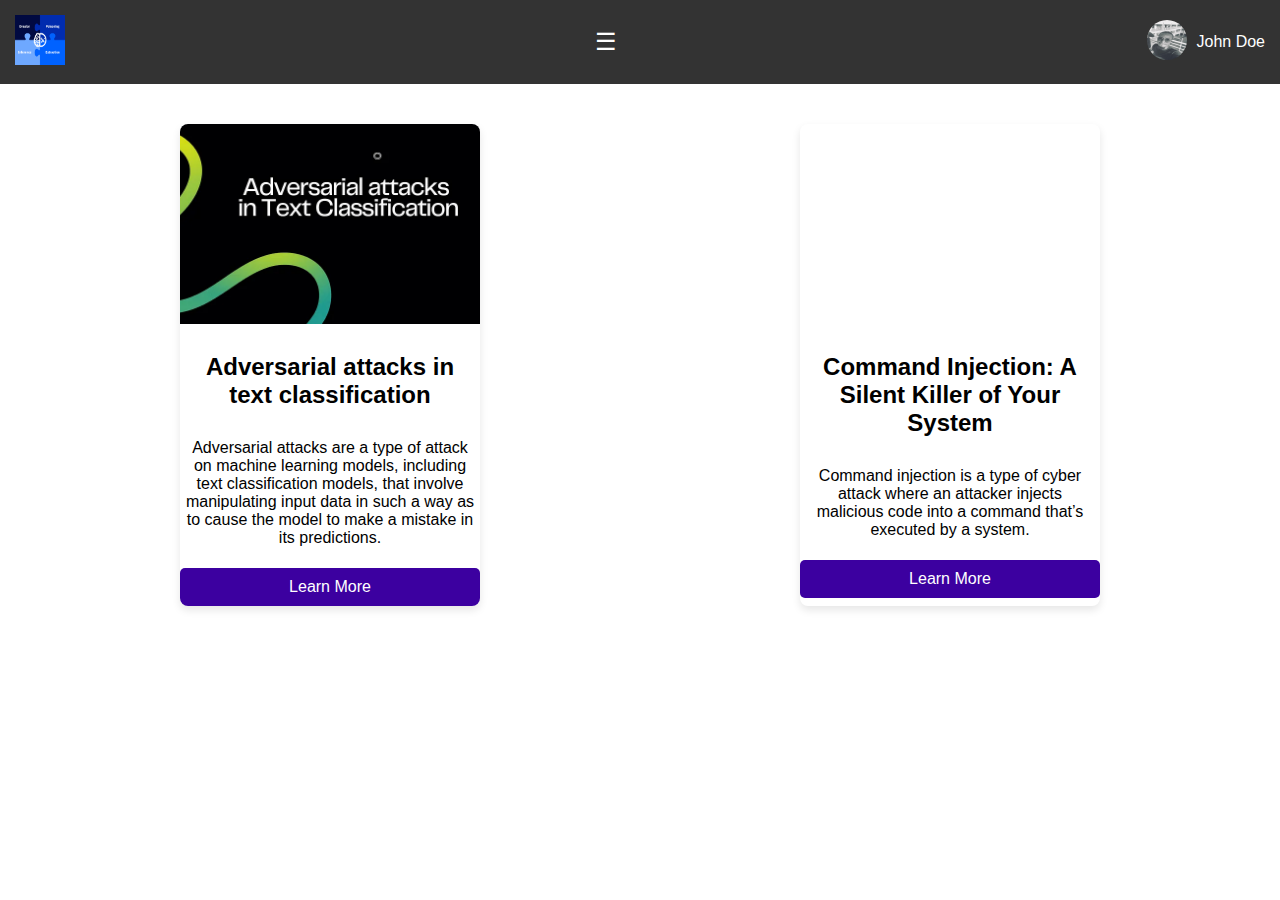
<file: Learmore.html>
<!DOCTYPE html>
<html lang="en">

<head>
    <meta charset="UTF-8">
    <meta name="viewport" content="width=device-width, initial-scale=1.0">
    <link rel="stylesheet" href="dashboard.css">
    <title>Learn More</title>
</head>

<body>
    <header class="navbar">
        <div class="logo">
            <img src="ATTACKS.png" alt="Logo">
        </div>
        <div class="menu-icon" onclick="toggleSidebar()">&#9776;</div>
        <div class="user-info">
            <div class="profile">
                <img src="img.jpg" alt="User Profile">
            </div>
            <div class="user-name">John Doe</div>
        </div>
    </header>

    <section class="sidebar" id="sidebar">
        <span class="close-icon" onclick="toggleSidebar()">&times;</span>
        <a href="Dashboard.html">Home</a>
        <a href="Previous_attacks.html">Recent</a>
        <a href="Learn_more.html">Learn More</a>
    </section>

    <section class="blog-section">
        <div class="blog-card">
            <img src="attack11.webp" alt="Attack 1">
            <h2>Adversarial attacks in text classification</h2>
            <p>Adversarial attacks are a type of attack on machine learning models,
            including text classification models, that involve manipulating input data in such a way as to cause the model to make a mistake in its predictions.</p>
            <a href="https://medium.com/@vtiya/adversarial-attacks-in-text-classification-a7e2d744fd81" class="learn-more-btn">Learn More</a>
        </div>

        <div class="blog-card">
         <iframe width="680" height="510" src="https://www.youtube.com/embed/iA6m02IxRew" title="Command Injection Usinng Commax" frameborder="0" allow="accelerometer; autoplay; clipboard-write; encrypted-media; gyroscope; picture-in-picture; web-share" allowfullscreen></iframe>
            <h2>Command Injection: A Silent Killer 
                of Your System</h2>
            <p>Command injection is a type of cyber attack where an attacker injects malicious code into a command that’s executed by a system.</p>
            <a href="https://medium.com/@kandar.souvik6/command-injection-a-silent-killer-of-your-system-cd25d4124733" class="learn-more-btn">Learn More</a>
        </div>

        <!-- Add more blog cards as needed -->

    </section>

    <script src="dashboard.js"></script>
</body>

</html>
</file>
<file: dashboard.css>
body {
    margin: 0;
    padding: 0;
    font-family: 'Poppins', sans-serif;
}

.navbar {
    background-color: #333;
    color: white;
    display: flex;
    justify-content: space-between;
    align-items: center;
    padding: 15px;
}

.logo img {
    width: 50px;
    height: 50px;
}

.menu-icon {
    cursor: pointer;
    font-size: 1.5em;
    color: white; /* Specify icon color */
}

.user-info {
    display: flex;
    align-items: center;
}

.profile img {
    width: 40px;
    height: 40px;
    border-radius: 50%;
    overflow: hidden;
}

.user-name {
    margin-left: 10px;
    color: white; /* Specify user name color */
}

.sidebar {
    position: fixed;
    top: 0;
    left: -250px;
    width: 250px;
    height: 100%;
    background-color: #333;
    padding-top: 50px;
    transition: 0.5s;
}

.close-icon {
    position: absolute;
    top: 10px;
    right: 15px;
    font-size: 1.5em;
    cursor: pointer;
    color: white;
}

.sidebar a {
    padding: 15px;
    text-decoration: none;
    font-size: 1.2em;
    color: white;
    display: block;
    transition: 0.3s;
}

.sidebar a:hover {
    background-color: #555;
}

.hero-section {
    text-align: center;
    padding: 50px;
    background: linear-gradient(rgba(0, 0, 50, 0.8), rgba(0, 0, 50, 0.8)), url('/images/BG.PNG');
    background-position: center;
    background-size: cover;
    color: white;
}

.hero-section h1 {
    font-size: 2em;
    margin-bottom: 20px;
}

.check-model-btn {
    background-color: #3c00a0;
    color: white;
    padding: 10px 20px;
    font-size: 1em;
    border: none;
    border-radius: 5px;
    cursor: pointer;
    transition: background-color 0.3s;
}

.check-model-btn:hover {
    background-color: #2a0070;
}

/* ... (previous CSS code) ... */

.modal {
    display: none;
    position: fixed;
    z-index: 1;
    left: 0;
    top: 0;
    width: 100%;
    height: 100%;
    overflow: auto;
    background-color: rgba(0, 0, 0, 0.7);
}

.modal-content {
    background-color: #fefefe;
    margin: 10% auto;
    padding: 20px;
    border: 1px solid #888;
    width: 80%;
    max-width: 600px; /* Limit the maximum width of the modal content */
    box-shadow: 0 4px 8px rgba(0, 0, 0, 0.1); /* Add a subtle box shadow */
}

.close {
    color: #aaa;
    float: right;
    font-size: 28px;
    font-weight: bold;
    cursor: pointer;
}

.close:hover {
    color: black;
}


#resultSection {
    display: none;
}


.result-card {
    padding: 15px;
    margin-top: 20px;
    border: 1px solid #ccc;
    border-radius: 5px;
}

.result-card.green {
    background-color: #8eff8e; /* Light green for positive result */
    color: #006400; /* Dark green text for positive result */
}

.result-card.red {
    background-color: #ff8e8e; /* Light red for negative result */
    color: #8b0000; /* Dark red text for negative result */
}



#parametersForm {
    margin-top: 20px;
}

#parametersForm h5 {
    font-size: 1.2em;
    margin-top: 10px;
}

#parametersForm input {
    width: 100%;
    padding: 8px;
    margin-bottom: 15px;
    box-sizing: border-box;
    border: 1px solid #ccc;
    border-radius: 4px;
}

#parametersForm button {
    background-color: #3c00a0;
    color: white;
    padding: 10px 20px;
    font-size: 1em;
    border: none;
    border-radius: 5px;
    cursor: pointer;
    transition: background-color 0.3s;
}

#parametersForm button:hover {
    background-color: #2a0070;
}


#previousAttacksContainer {
    text-align: center;
    padding: 20px;
}

/* Loading state styles */
#previousAttacksContainer p.loading {
    color: #3c00a0;
    font-weight: bold;
}

/* Error state styles */
#previousAttacksContainer p.error {
    color: red;
    font-weight: bold;
}

/* ///////// */

/* Add your existing styles here */

.blog-section {
    display: flex;
    justify-content: space-around;
    flex-wrap: wrap;
    padding: 20px;
}

.blog-card {
    width: 300px;
    margin: 20px;
    box-shadow: 0 4px 8px rgba(0, 0, 0, 0.1);
    border-radius: 8px;
    overflow: hidden;
}

.blog-card img,
iframe {
    width: 100%;
    height: 200px;
    object-fit: cover;
}

.blog-card h2,
.blog-card p {
    padding: 5px;
    text-align: center;
    align-items: center;
}

.learn-more-btn {
    display: block;
    padding: 10px;
    text-align: center;
    background-color: #3c00a0;
    color: white;
    text-decoration: none;
    border-radius: 5px;
    margin-top: 10px;
    transition: background-color 0.3s;
}

.learn-more-btn:hover {
    background-color: #2a0070;
}



/* Mobile responsiveness */
@media only screen and (max-width: 600px) {
    .blog-section {
        flex-direction: column;
        align-items: center;
    }

    .blog-card {
        width: 100%;
        margin: 10px 0;
    }
}

.blog-section {
    display: flex;
    justify-content: space-around;
    flex-wrap: wrap;
    padding: 20px;
}

.blog-card {
    width: 300px;
    margin: 20px;
    box-shadow: 0 4px 8px rgba(0, 0, 0, 0.1);
    border-radius: 8px;
    overflow: hidden;
}

.blog-card img {
    width: 100%;
    height: 200px;
    object-fit: cover;
}

.blog-card h2,
.blog-card p {
    padding: 5px;
}

.learn-more-btn {
    display: block;
    padding: 10px;
    text-align: center;
    background-color: #3c00a0;
    color: white;
    text-decoration: none;
    border-radius: 5px;
    margin-top: 10px;
    transition: background-color 0.3s;
}

.learn-more-btn:hover {
    background-color: #2a0070;
}
</file>
